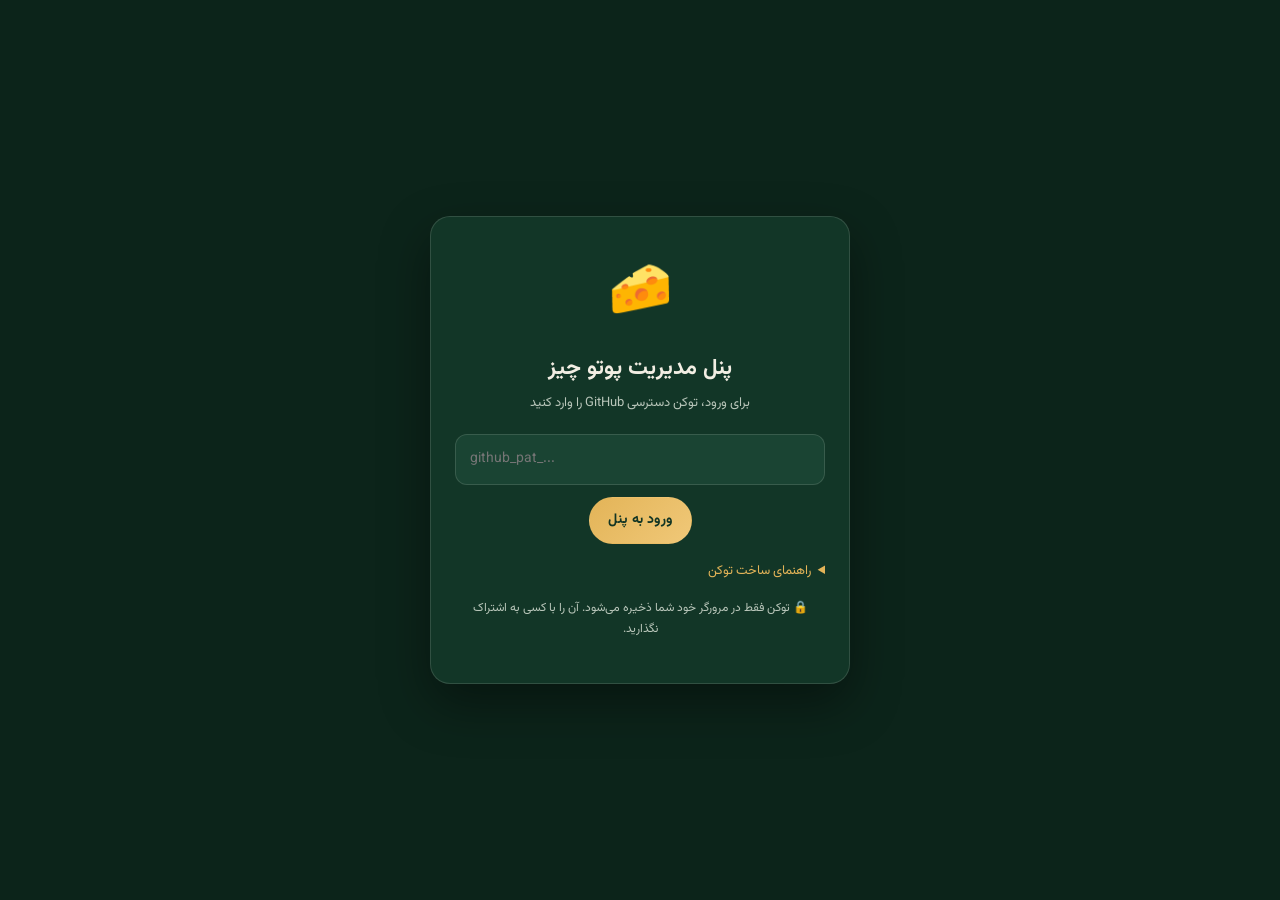
<file: admin/index.html>
<!DOCTYPE html>
<html lang="fa" dir="rtl">
<head>
  <meta charset="UTF-8" />
  <meta name="viewport" content="width=device-width, initial-scale=1.0" />
  <meta name="robots" content="noindex" />
  <title>پنل مدیریت | POTO CHEESE</title>
  <link rel="icon" type="image/png" href="../images/brand/logo-2.png" />
  <link rel="preconnect" href="https://fonts.googleapis.com" />
  <link rel="preconnect" href="https://fonts.gstatic.com" crossorigin />
  <link href="https://fonts.googleapis.com/css2?family=Vazirmatn:wght@400;500;700;800&display=swap" rel="stylesheet" />
  <link rel="stylesheet" href="admin.css" />
</head>
<body>

  <!-- صفحه ورود -->
  <div id="loginScreen" class="login-screen">
    <div class="login-card">
      <div class="login-logo">🧀</div>
      <h1>پنل مدیریت پوتو چیز</h1>
      <p class="login-sub">برای ورود، توکن دسترسی GitHub را وارد کنید</p>
      <input id="tokenInput" type="password" placeholder="github_pat_..." autocomplete="off" />
      <button id="loginBtn" class="btn btn-primary" type="button">ورود به پنل</button>
      <p id="loginError" class="error" hidden></p>

      <details class="help">
        <summary>راهنمای ساخت توکن</summary>
        <ol>
          <li>برو به: github.com/settings/personal-access-tokens/new</li>
          <li>نام: poto-admin</li>
          <li>Repository access: Only select repositories → Poto-cheese-menu</li>
          <li>Repository permissions: Contents = Read and write</li>
          <li>Generate token و کپی کن</li>
        </ol>
      </details>

      <p class="security-note">🔒 توکن فقط در مرورگر خود شما ذخیره می‌شود. آن را با کسی به اشتراک نگذارید.</p>
    </div>
  </div>

  <!-- صفحه مدیریت -->
  <div id="adminScreen" hidden>
    <header class="admin-header">
      <div class="admin-title">
        <span class="admin-logo">🧀</span>
        <div>
          <h1>پنل مدیریت پوتو چیز</h1>
          <p>تغییرات پس از ذخیره، طی ۱ تا ۲ دقیقه روی سایت می‌نشیند</p>
        </div>
      </div>
      <div class="admin-actions">
        <a class="btn btn-outline" href="../index.html" target="_blank">مشاهده سایت</a>
        <button id="logoutBtn" class="btn btn-outline" type="button">خروج</button>
      </div>
    </header>

    <div id="statusBar" class="status" hidden></div>

    <main class="admin-main">
      <div id="categoriesWrap"></div>

      <!-- مدیریت دسته‌بندی‌ها -->
      <section class="cat-manage">
        <h2>🗂️ مدیریت دسته‌بندی‌ها</h2>
        <div class="add-grid">
          <label>نام فارسی دسته
            <input id="catLabelFa" type="text" placeholder="مثلاً پیتزا" />
          </label>
          <label>نام انگلیسی دسته
            <input id="catLabelEn" type="text" placeholder="Pizza" />
          </label>
          <label>ایموجی دسته
            <input id="catEmoji" type="text" value="🍕" />
          </label>
        </div>
        <button id="addCatBtn" class="btn btn-primary" type="button">افزودن دسته</button>
        <p class="muted small">برای حذف یک دسته، دکمه 🗑 کنار عنوان همان دسته را بزنید (فقط اگر دسته خالی باشد).</p>
      </section>

      <!-- افزودن محصول -->
      <section class="add-section">
        <h2>➕ افزودن محصول جدید</h2>
        <div class="add-grid">
          <label>دسته
            <select id="addCategory"></select>
          </label>
          <label>نام فارسی
            <input id="addTitleFa" type="text" />
          </label>
          <label>نام انگلیسی
            <input id="addTitleEn" type="text" />
          </label>
          <label>قیمت (تومان)
            <input id="addPrice" type="number" min="0" step="1000" />
          </label>
          <label>ایموجی
            <input id="addEmoji" type="text" value="🍽️" />
          </label>
          <label class="full">توضیح
            <input id="addDesc" type="text" />
          </label>
        </div>
        <button id="addBtn" class="btn btn-primary" type="button">افزودن محصول</button>
      </section>
    </main>

    <div class="save-bar">
      <button id="saveBtn" class="btn btn-primary btn-big" type="button">💾 ذخیره و انتشار روی سایت</button>
    </div>
  </div>

  <script src="admin.js"></script>
</body>
</html>
</file>
<file: admin/admin.css>
:root {
  --bg: #0c241a;
  --surface: #123627;
  --surface-2: #1a4433;
  --text: #f2eee3;
  --muted: #b9c6ba;
  --accent: #e3b458;
  --accent-2: #f0c878;
  --on-accent: #123524;
  --border: rgba(242, 238, 227, 0.14);
  --danger: #c2334d;
  --radius: 14px;
  --font: "Vazirmatn", "Segoe UI", Tahoma, sans-serif;
}

* { box-sizing: border-box; }

body {
  margin: 0;
  font-family: var(--font);
  background: var(--bg);
  color: var(--text);
  line-height: 1.8;
  font-size: 15px;
}

/* ---------- دکمه‌ها ---------- */
.btn {
  display: inline-flex;
  align-items: center;
  justify-content: center;
  gap: 6px;
  border: 1px solid transparent;
  border-radius: 999px;
  padding: 10px 18px;
  font: inherit;
  font-size: 14px;
  font-weight: 700;
  cursor: pointer;
  text-decoration: none;
  color: var(--text);
  transition: transform 0.15s ease;
}

.btn:hover { transform: translateY(-1px); }
.btn:disabled { opacity: 0.5; cursor: not-allowed; }

.btn-primary {
  background: linear-gradient(135deg, var(--accent), var(--accent-2));
  color: var(--on-accent);
}

.btn-outline { background: transparent; border-color: var(--border); }

.btn-danger { background: var(--danger); color: #fff; }

.btn-small { padding: 6px 12px; font-size: 12px; }

.btn-big { padding: 14px 30px; font-size: 16px; }

/* ---------- پیام وضعیت شناور (همیشه بالای صفحه) ---------- */
.status {
  position: fixed;
  top: 12px;
  left: 50%;
  transform: translateX(-50%);
  z-index: 300;
  width: min(560px, calc(100% - 32px));
  padding: 12px 18px;
  border-radius: 14px;
  font-size: 14px;
  font-weight: 700;
  text-align: center;
  background: var(--surface-2);
  box-shadow: 0 12px 34px rgba(0, 0, 0, 0.5);
  border: 1px solid var(--border);
}

.status.ok { background: var(--accent); color: var(--on-accent); border-color: var(--accent); }

.status.err { background: var(--danger); color: #fff; border-color: var(--danger); }

/* ---------- صفحه ورود ---------- */
.login-screen {
  min-height: 100vh;
  display: grid;
  place-items: center;
  padding: 20px;
}

.login-card {
  width: min(420px, 100%);
  background: var(--surface);
  border: 1px solid var(--border);
  border-radius: 20px;
  padding: 30px 24px;
  text-align: center;
  box-shadow: 0 20px 50px rgba(0, 0, 0, 0.4);
}

.login-logo { font-size: 52px; }

.login-card h1 { margin: 8px 0 4px; font-size: 22px; }

.login-sub { color: var(--muted); font-size: 13px; margin: 0 0 18px; }

#tokenInput {
  width: 100%;
  background: var(--surface-2);
  border: 1px solid var(--border);
  color: var(--text);
  border-radius: 12px;
  padding: 12px 14px;
  font: inherit;
  font-size: 14px;
  margin-bottom: 12px;
  text-align: left;
  direction: ltr;
}

.error {
  background: var(--danger);
  color: #fff;
  border-radius: 10px;
  padding: 8px 12px;
  font-size: 13px;
  margin: 10px 0 0;
}

.help {
  margin-top: 16px;
  text-align: right;
  font-size: 13px;
  color: var(--muted);
}

.help summary { cursor: pointer; color: var(--accent); }

.help ol { padding-right: 18px; }

.help code { color: var(--accent); direction: ltr; display: inline-block; }

.security-note {
  margin-top: 14px;
  font-size: 12px;
  color: var(--muted);
}

/* ---------- صفحه مدیریت ---------- */
.admin-header {
  position: sticky;
  top: 0;
  z-index: 20;
  background: var(--surface);
  border-bottom: 1px solid var(--border);
  padding: 12px 20px;
  display: flex;
  align-items: center;
  justify-content: space-between;
  gap: 12px;
  flex-wrap: wrap;
}

.admin-title { display: flex; align-items: center; gap: 12px; }

.admin-logo { font-size: 34px; }

.admin-title h1 { margin: 0; font-size: 18px; }

.admin-title p { margin: 0; color: var(--muted); font-size: 12px; }

.admin-actions { display: flex; gap: 8px; }

.admin-main {
  width: min(1100px, calc(100% - 32px));
  margin: 20px auto 110px;
}

/* ---------- دسته‌ها ---------- */
.cat-block { margin-bottom: 30px; }

.cat-block h2 {
  font-size: 18px;
  margin: 0 0 12px;
  border-right: 4px solid var(--accent);
  padding-right: 10px;
  display: flex;
  align-items: center;
  gap: 10px;
  flex-wrap: wrap;
}

.cat-block h2 span {
  color: var(--muted);
  font-size: 12px;
  font-weight: 400;
}

.cat-block h2 .cat-del { margin-right: auto; }

/* ---------- چیدمان دوستونی محصولات ---------- */
.items {
  display: grid;
  grid-template-columns: 1fr 1fr;
  gap: 12px;
}

.item-card {
  background: var(--surface);
  border: 1px solid var(--border);
  border-radius: var(--radius);
  padding: 14px;
}

.item-head {
  display: flex;
  align-items: center;
  gap: 12px;
  margin-bottom: 10px;
}

.item-emoji { font-size: 24px; }

.switch {
  display: inline-flex;
  align-items: center;
  gap: 6px;
  font-size: 13px;
  color: var(--muted);
  cursor: pointer;
  margin-right: auto;
}

.switch input { width: 18px; height: 18px; accent-color: var(--accent); }

/* ---------- ردیف عکس ---------- */
.img-row {
  display: flex;
  align-items: center;
  gap: 10px;
  margin-bottom: 10px;
  flex-wrap: wrap;
}

.img-preview {
  width: 54px;
  height: 54px;
  object-fit: cover;
  border-radius: 10px;
  border: 1px solid var(--border);
  background: var(--surface-2);
}

.img-path {
  direction: ltr;
  font-size: 10px;
}

/* ---------- فرم‌ها ---------- */
.item-grid,
.add-grid {
  display: grid;
  grid-template-columns: 1fr 1fr;
  gap: 10px;
}

label {
  display: flex;
  flex-direction: column;
  gap: 4px;
  font-size: 12px;
  color: var(--muted);
}

input,
select {
  background: var(--surface-2);
  border: 1px solid var(--border);
  color: var(--text);
  border-radius: 10px;
  padding: 9px 12px;
  font: inherit;
  font-size: 14px;
  width: 100%;
}

.full { grid-column: 1 / -1; }

.muted { color: var(--muted); }

.small { font-size: 11px; }

/* ---------- بخش‌ها ---------- */
.cat-manage,
.add-section {
  background: var(--surface);
  border: 1px dashed var(--border);
  border-radius: var(--radius);
  padding: 18px;
  margin-top: 20px;
}

.cat-manage h2,
.add-section h2 { margin: 0 0 12px; font-size: 17px; }

.cat-manage .btn,
.add-section .btn { margin-top: 12px; }

/* ---------- نوار ذخیره ---------- */
.save-bar {
  position: fixed;
  bottom: 0;
  left: 0;
  right: 0;
  background: var(--surface);
  border-top: 1px solid var(--border);
  padding: 12px;
  display: flex;
  justify-content: center;
  z-index: 25;
}

/* ---------- ریسپانسیو ---------- */
@media (max-width: 900px) {
  .items { grid-template-columns: 1fr; }
}

@media (max-width: 640px) {
  .item-grid,
  .add-grid { grid-template-columns: 1fr; }
}
</file>
